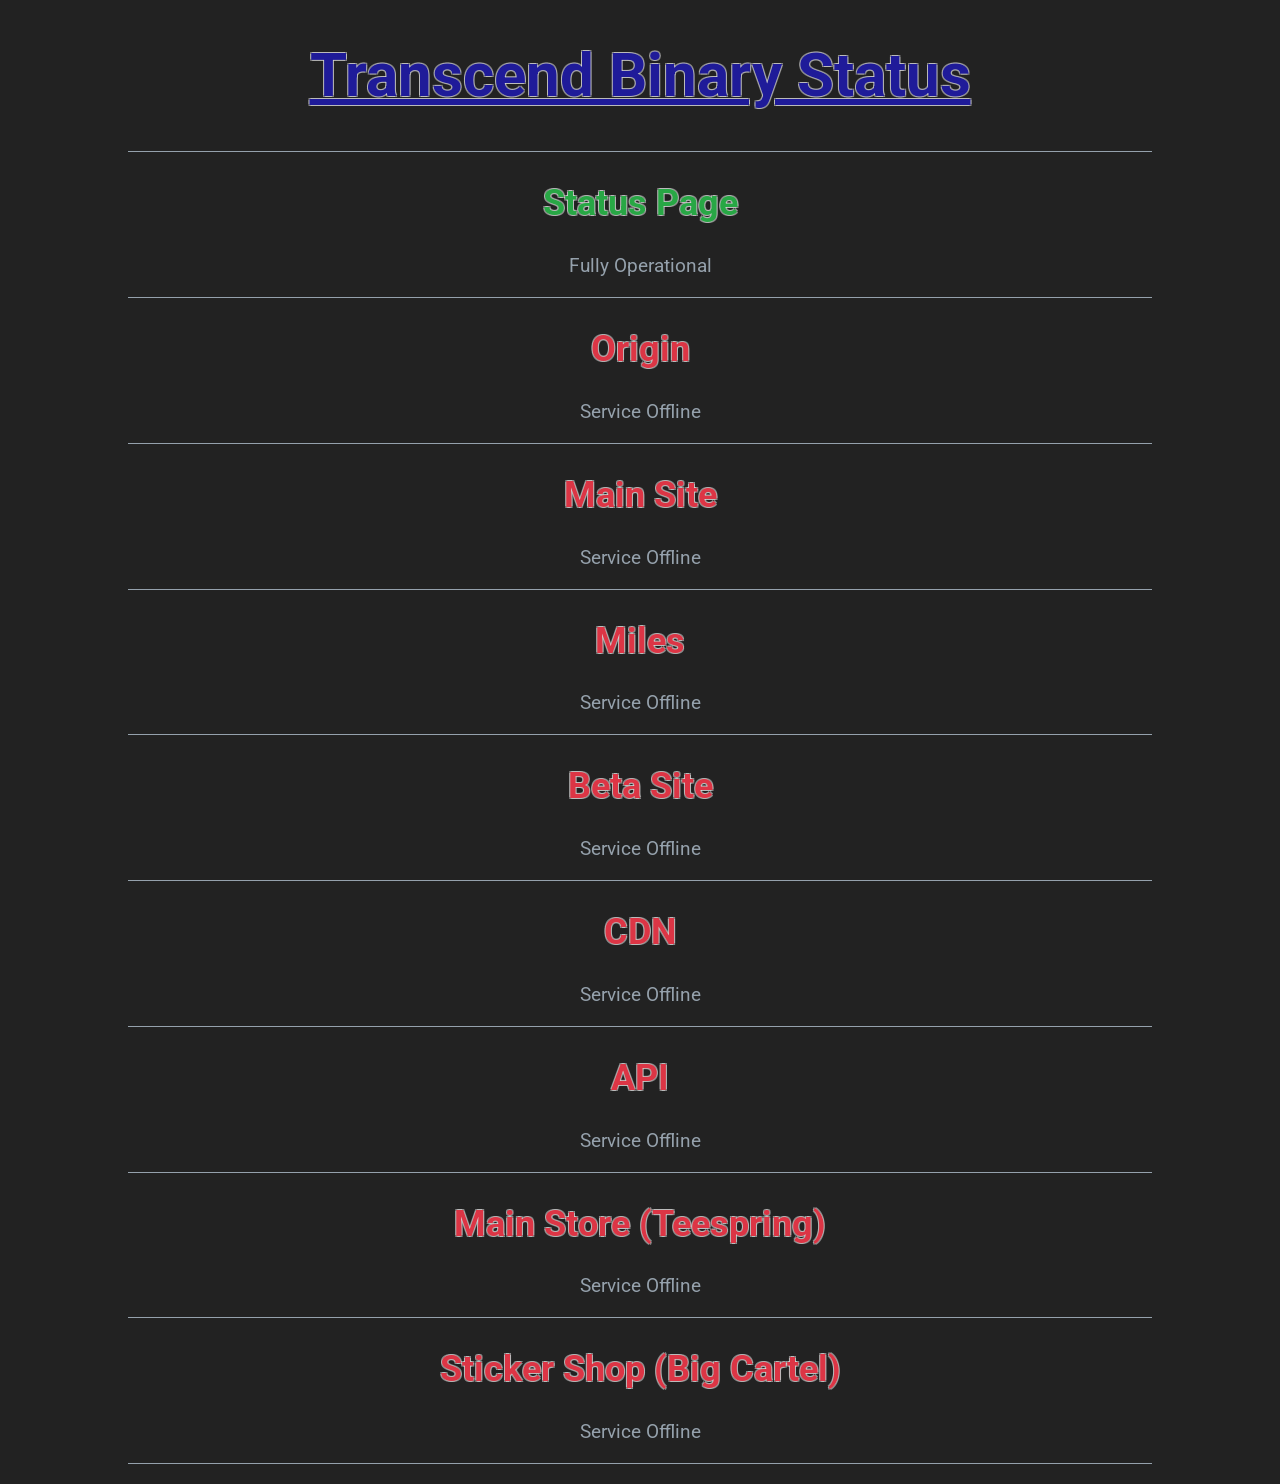
<file: index.html>
<!DOCTYPE html>
<html lang="en">
<head>
<meta charset="UTF-8">
<meta name="viewport" content="width=device-width, initial-scale=1.0">
<title>Transcend Binary | Status</title>

<link rel="preconnect" href="https://fonts.googleapis.com">
<link rel="preconnect" href="https://fonts.gstatic.com" crossorigin>
<link href="https://fonts.googleapis.com/css2?family=Roboto:wght@300;400;500;700&display=swap" rel="stylesheet">
<link rel="stylesheet" href="style.css">
</head>

<body>

<h1>Transcend Binary Status</h1>
<hr>

<h2 style="color: #28a745">Status Page</h2>
<p>Fully Operational</p>

<hr>

<h2 id="origin">
  Origin
  <span class="spinner" id="originSpinner"></span>
</h2>
<p id="originStatus"></p>

<hr>

<h2 id="mainSite">
  Main Site
  <span class="spinner" id="mainSiteSpinner"></span>
</h2>
<p id="mainSiteStatus"></p>

  <hr>

<h2 id="miles">
  Miles
  <span class="spinner" id="milesSpinner"></span>
</h2>
<p id="milesStatus"></p>
  
<hr>

<h2 id="betaSite">
  Beta Site
  <span class="spinner" id="betaSiteSpinner"></span>
</h2>
<p id="betaSiteStatus"></p>

<hr>

<h2 id="cdn">
  CDN
  <span class="spinner" id="cdnSpinner"></span>
</h2>
<p id="cdnStatus"></p>

<hr>

<h2 id="api">
  API
  <span class="spinner" id="apiSpinner"></span>
</h2>
<p id="apiStatus"></p>

<hr>

<h2 id="teespring">
  Main Store (Teespring)
  <span class="spinner" id="teespringSpinner"></span>
</h2>
<p id="teespringStatus"></p>

<hr>

<h2 id="bigCartel">
  Sticker Shop (Big Cartel)
  <span class="spinner" id="bigCartelSpinner"></span>
</h2>
<p id="bigCartelStatus"></p>

<hr>

<script src="script.js"></script>

</body>
</html>
</file>
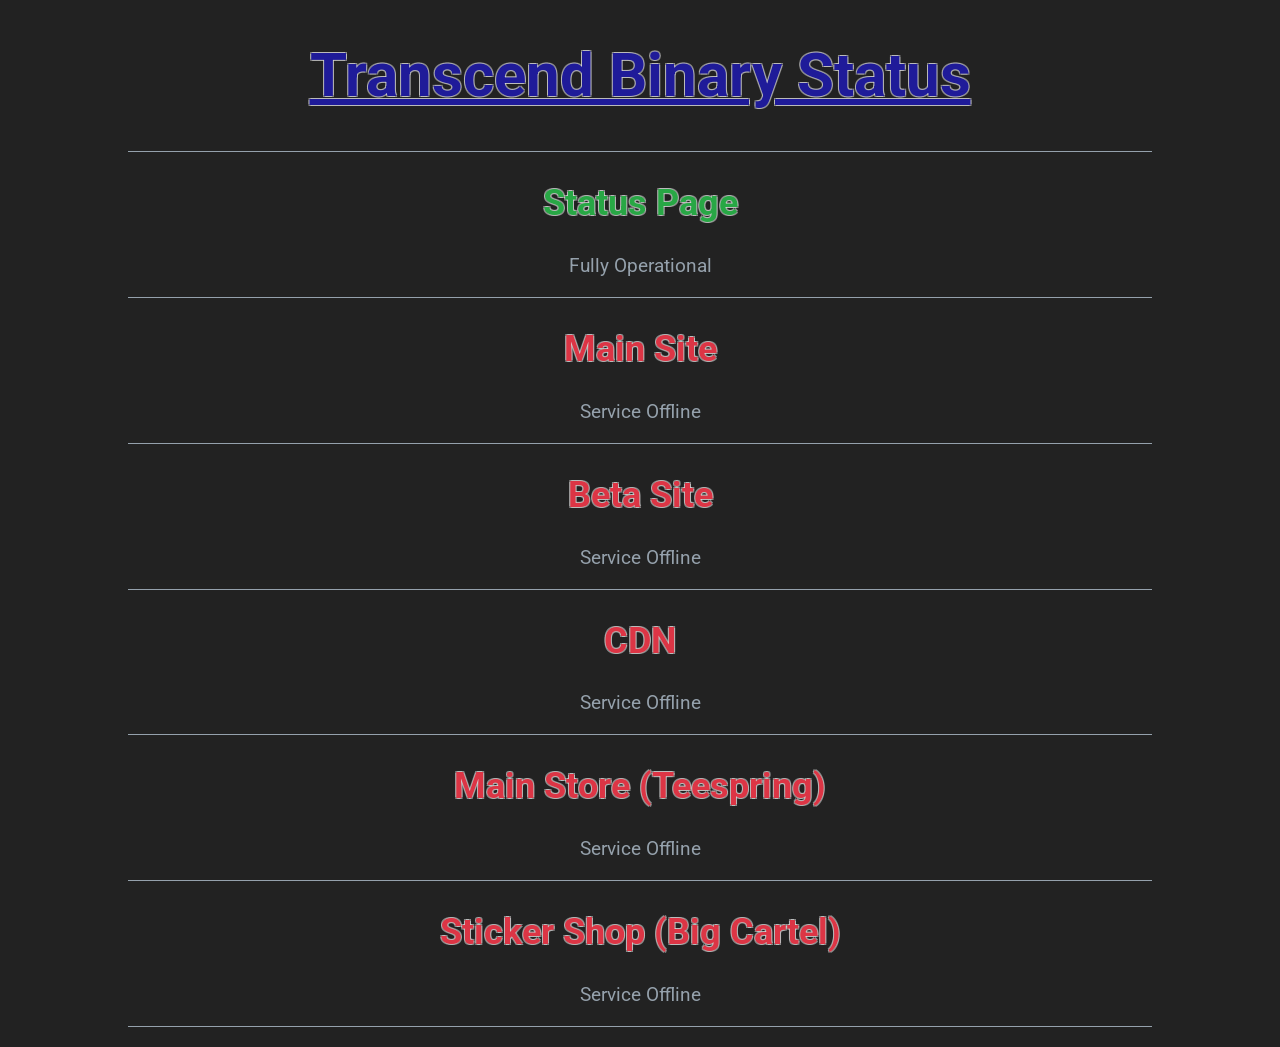
<file: status.html>
<!DOCTYPE html>
<html lang="en">
<head>
<meta charset="UTF-8">
<meta name="viewport" content="width=device-width, initial-scale=1.0">
<title>Transcend Binary | Status</title>

<link rel="preconnect" href="https://fonts.googleapis.com">
<link rel="preconnect" href="https://fonts.gstatic.com" crossorigin>
<link href="https://fonts.googleapis.com/css2?family=Roboto:wght@300;400;500;700&display=swap" rel="stylesheet">

<style>
  body {
    background-color: #222;
    font-family: 'Roboto', sans-serif;
    font-size: 150%;
    text-align: center;
    margin: 0;
  }

  hr {
    border: 0;
    border-top: 1px solid #95a1ac;
    margin: 20px auto;
    width: 80%;
  }

  p {
    color: #95a1ac;
    font-size: 80%;
  }

  h1, h2, h3, h4, h5, h6 {
    color: #eee;
    text-shadow: 
      -1px -1px 0 rgba(238, 238, 238, 0.5), 
       1px -1px 0 rgba(238, 238, 238, 0.5), 
      -1px  1px 0 rgba(238, 238, 238, 0.5), 
       1px  1px 0 rgba(238, 238, 238, 0.5);
  }

  h1 {
    color: #1f1b99;
    text-decoration: underline;
    font-size: 250%;
  }

  .spinner {
    display: inline-block;
    width: 14px;
    height: 14px;
    margin-left: 10px;
    border: 2px solid rgba(238, 238, 238, 0.3);
    border-top: 2px solid #95a1ac;
    border-radius: 50%;
    animation: spin 0.8s linear infinite;
    vertical-align: middle;
  }

  @keyframes spin {
    to { transform: rotate(360deg); }
  }

  .hidden {
    display: none;
  }
</style>
</head>

<body>

<h1>Transcend Binary Status</h1>
<hr>

<h2 style="color: #28a745">Status Page</h2>
<p>Fully Operational</p>

<hr>

<h2 id="mainSite">
  Main Site
  <span class="spinner" id="mainSiteSpinner"></span>
</h2>
<p id="mainSiteStatus"></p>

<hr>

<h2 id="betaSite">
  Beta Site
  <span class="spinner" id="betaSiteSpinner"></span>
</h2>
<p id="betaSiteStatus"></p>

<hr>

<h2 id="cdn">
  CDN
  <span class="spinner" id="cdnSpinner"></span>
</h2>
<p id="cdnStatus"></p>

<hr>

<h2 id="teespring">
  Main Store (Teespring)
  <span class="spinner" id="teespringSpinner"></span>
</h2>
<p id="teespringStatus"></p>

<hr>

<h2 id="bigCartel">
  Sticker Shop (Big Cartel)
  <span class="spinner" id="bigCartelSpinner"></span>
</h2>
<p id="bigCartelStatus"></p>

<hr>

<script>
const red = "Service Offline";
const green = "Service Online";

async function checkService(url, headerId, textId, spinnerId) {
  const header = document.getElementById(headerId);
  const text = document.getElementById(textId);
  const spinner = document.getElementById(spinnerId);

  try {
    await fetch(url, { mode: "no-cors" });

    header.style.color = "#28a745";
    text.textContent = green;

  } catch {
    header.style.color = "#dc3545";
    text.textContent = red;
  }

  spinner.classList.add("hidden");
}

checkService("https://transcendbinary.co.uk", "mainSite", "mainSiteStatus", "mainSiteSpinner");
checkService("https://beta.transcendbinary.co.uk", "betaSite", "betaSiteStatus", "betaSiteSpinner");
checkService("https://cdn.transcendbinary.co.uk", "cdn", "cdnStatus", "cdnSpinner");
checkService("https://store.transcendbinary.co.uk", "teespring", "teespringStatus", "teespringSpinner");
checkService("https://stickers.transcendbinary.co.uk", "bigCartel", "bigCartelStatus", "bigCartelSpinner");
</script>

</body>
</html>
</file>
<file: style.css>
body {
  background-color: #222;
  font-family: 'Roboto', sans-serif;
  font-size: 150%;
  text-align: center;
  margin: 0;
}

hr {
  border: 0;
  border-top: 1px solid #95a1ac;
  margin: 20px auto;
  width: 80%;
}

p {
  color: #95a1ac;
  font-size: 80%;
}

h1, h2, h3, h4, h5, h6 {
  color: #eee;
  text-shadow: 
    -1px -1px 0 rgba(238, 238, 238, 0.5), 
     1px -1px 0 rgba(238, 238, 238, 0.5), 
    -1px  1px 0 rgba(238, 238, 238, 0.5), 
     1px  1px 0 rgba(238, 238, 238, 0.5);
}

h1 {
  color: #1f1b99;
  text-decoration: underline;
  font-size: 250%;
}

.spinner {
  display: inline-block;
  width: 14px;
  height: 14px;
  margin-left: 10px;
  border: 2px solid rgba(238, 238, 238, 0.3);
  border-top: 2px solid #95a1ac;
  border-radius: 50%;
  animation: spin 0.8s linear infinite;
  vertical-align: middle;
}

@keyframes spin {
  to { transform: rotate(360deg); }
}

.hidden {
  display: none;
}
</file>
